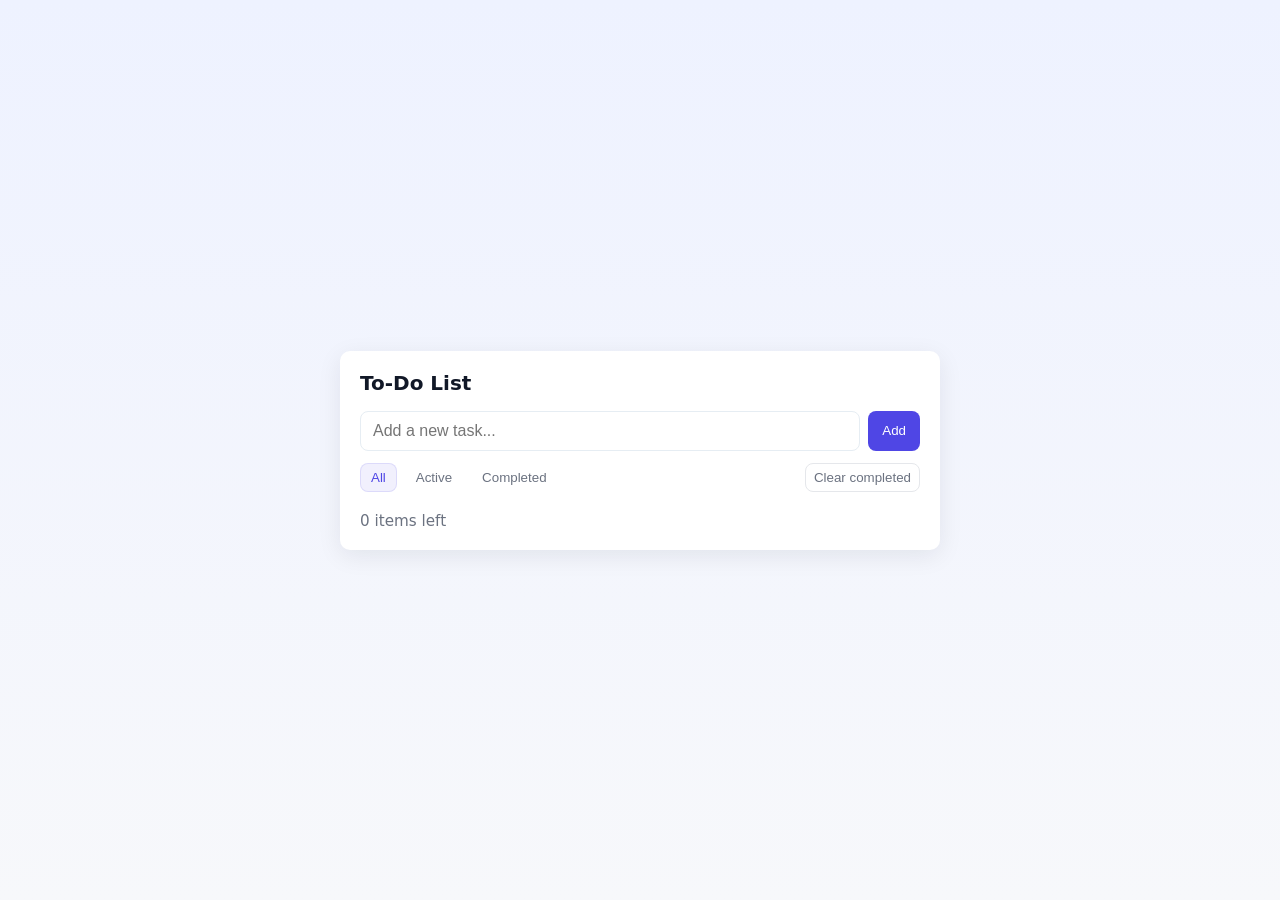
<file: index.html>
<!doctype html>
<html lang="en">
<head>
  <meta charset="utf-8" />
  <meta name="viewport" content="width=device-width,initial-scale=1" />
  <title>To‑Do List (LocalStorage)</title>
  <link rel="stylesheet" href="style.css" />
</head>
<body>
  <main class="app">
    <h1>To‑Do List</h1>

    <form id="task-form" class="task-form" autocomplete="off">
      <input id="task-input" type="text" placeholder="Add a new task..." required />
      <button type="submit" id="add-btn">Add</button>
    </form>

    <div class="controls">
      <div class="filters" role="tablist" aria-label="Filters">
        <button class="filter active" data-filter="all">All</button>
        <button class="filter" data-filter="active">Active</button>
        <button class="filter" data-filter="completed">Completed</button>
      </div>
      <button id="clear-completed" class="small">Clear completed</button>
    </div>

    <ul id="task-list" class="task-list" aria-live="polite"></ul>

    <footer class="footer">
      <span id="count">0 items</span>
    </footer>
  </main>

  <script src="app.js"></script>
</body>
</html>
</file>
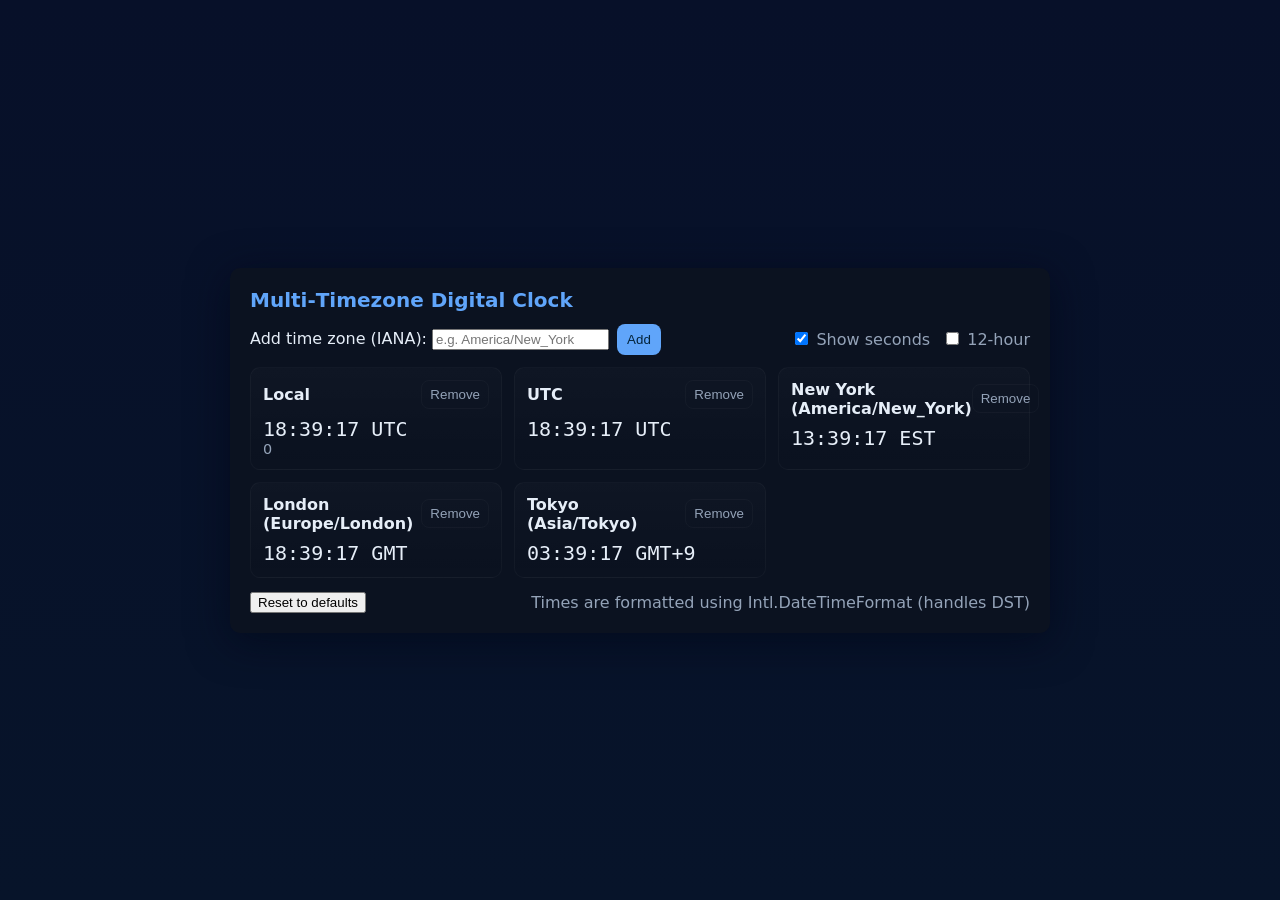
<file: clock.html>
<!doctype html>
<html lang="en">
<head>
  <meta charset="utf-8" />
  <meta name="viewport" content="width=device-width,initial-scale=1" />
  <title>Multi‑Timezone Digital Clock</title>
  <link rel="stylesheet" href="clock.css">
</head>
<body>
  <main class="clock-app">
    <h1>Multi‑Timezone Digital Clock</h1>

    <section class="controls">
      <label>
        Add time zone (IANA):
        <input id="tz-input" placeholder="e.g. America/New_York" aria-label="Add time zone" />
      </label>
      <button id="add-tz">Add</button>
      <div class="options">
        <label><input type="checkbox" id="show-seconds" /> Show seconds</label>
        <label><input type="checkbox" id="hour-12" /> 12-hour</label>
      </div>
    </section>

    <ul id="zones" class="zones" aria-live="polite"></ul>

    <footer class="footer">
      <button id="reset-defaults">Reset to defaults</button>
      <span class="muted">Times are formatted using Intl.DateTimeFormat (handles DST)</span>
    </footer>
  </main>

  <script src="clock.js"></script>
</body>
</html>
</file>
<file: style.css>
:root{
  --bg:#f7f8fb;
  --card:#fff;
  --accent:#4f46e5;
  --muted:#6b7280;
  --danger:#ef4444;
  --radius:10px;
}

*{box-sizing:border-box}
html,body{height:100%}
body{
  margin:0;
  font-family:Inter,system-ui,-apple-system,"Segoe UI",Roboto,"Helvetica Neue",Arial;
  background:linear-gradient(180deg,#eef2ff 0%,var(--bg) 100%);
  display:flex;
  align-items:center;
  justify-content:center;
  padding:32px;
  color:#111827;
}

.app{
  width:100%;
  max-width:600px;
  background:var(--card);
  padding:20px;
  border-radius:var(--radius);
  box-shadow:0 6px 24px rgba(15,23,42,0.08);
}

h1{margin:0 0 16px;font-size:1.25rem}

.task-form{
  display:flex;
  gap:8px;
  margin-bottom:12px;
}

#task-input{
  flex:1;
  padding:10px 12px;
  border:1px solid #e6edf3;
  border-radius:8px;
  font-size:1rem;
  outline:none;
}

#task-input:focus{box-shadow:0 0 0 4px rgba(79,70,229,0.08)}

#add-btn{
  background:var(--accent);
  color:white;
  border:none;
  padding:10px 14px;
  border-radius:8px;
  cursor:pointer;
}

.controls{
  display:flex;
  justify-content:space-between;
  align-items:center;
  margin-bottom:8px;
}

.filters{display:flex;gap:8px}
.filter{
  background:transparent;
  border:1px solid transparent;
  padding:6px 10px;
  border-radius:8px;
  cursor:pointer;
  color:var(--muted);
}
.filter.active{
  background:rgba(79,70,229,0.08);
  border-color:rgba(79,70,229,0.12);
  color:var(--accent);
}

.small{
  background:transparent;
  border:1px solid #e5e7eb;
  padding:6px 8px;
  border-radius:8px;
  cursor:pointer;
  color:var(--muted);
}

.task-list{list-style:none;padding:0;margin:0;display:grid;gap:8px}

.task{
  display:flex;
  align-items:center;
  gap:10px;
  padding:10px;
  border-radius:8px;
  background:linear-gradient(180deg,#ffffff, #fbfdff);
  border:1px solid #f1f5f9;
}

.task .check{
  width:20px;height:20px;border-radius:6px;border:1px solid #d1d5db;display:flex;align-items:center;justify-content:center;cursor:pointer;
}
.task.completed .check{background:var(--accent);border-color:var(--accent);color:white}

.task .text{flex:1;word-break:break-word}
.task.completed .text{text-decoration:line-through;color:#9ca3af}

.task .actions{display:flex;gap:8px}
.icon-btn{background:transparent;border:none;cursor:pointer;color:var(--muted)}

.edit-input{width:100%;padding:6px;border-radius:6px;border:1px solid #e6edf3}

.footer{margin-top:12px;color:var(--muted);font-size:.95rem;display:flex;justify-content:space-between}
@media (max-width:420px){
  .app{padding:14px}
  #add-btn{padding:8px 12px}
}
</file>
<file: clock.css>
:root{
  --bg:#0f172a;
  --card:#0b1220;
  --accent:#60a5fa;
  --muted:#94a3b8;
  --radius:10px;
}
*{box-sizing:border-box}
html,body{height:100%}
body{margin:0;font-family:Inter,system-ui,-apple-system,"Segoe UI",Roboto,Arial;background:linear-gradient(180deg,#071029 0%, #07142a 100%);display:flex;align-items:center;justify-content:center;padding:28px;color:#e6eef8}
.clock-app{width:100%;max-width:820px;background:var(--card);padding:20px;border-radius:var(--radius);box-shadow:0 8px 40px rgba(2,6,23,0.6)}
h1{margin:0 0 12px;font-size:1.25rem;color:var(--accent)}
.controls{display:flex;gap:8px;align-items:center;margin-bottom:12px}
.controls input[type="text"], .controls input[type="search"]{padding:8px 10px;border-radius:8px;border:1px solid rgba(255,255,255,0.04);background:transparent;color:inherit}
.controls button{background:var(--accent);color:#04243a;border:none;padding:8px 10px;border-radius:8px;cursor:pointer}
.options{margin-left:auto;display:flex;gap:12px;align-items:center;color:var(--muted)}
.zones{list-style:none;padding:0;margin:0;display:grid;grid-template-columns:repeat(auto-fill,minmax(240px,1fr));gap:12px}
.zone{display:flex;flex-direction:column;padding:12px;border-radius:10px;background:linear-gradient(180deg,rgba(255,255,255,0.02),transparent);border:1px solid rgba(255,255,255,0.03)}
.zone .meta{display:flex;justify-content:space-between;align-items:center;margin-bottom:8px}
.zone .meta .tz{font-weight:600}
.zone .time{font-family:ui-monospace, SFMono-Regular, Menlo, Monaco, monospace;font-size:1.25rem}
.zone .offset{color:var(--muted);font-size:0.9rem}
.zone .actions{margin-top:8px;display:flex;gap:8px}
.icon-btn{background:transparent;border:1px solid rgba(255,255,255,0.03);padding:6px 8px;border-radius:8px;color:var(--muted);cursor:pointer}
.footer{margin-top:14px;display:flex;justify-content:space-between;align-items:center;color:var(--muted)}
@media (max-width:520px){.controls{flex-direction:column;align-items:stretch}.options{margin-left:0;justify-content:space-between}}
</file>
